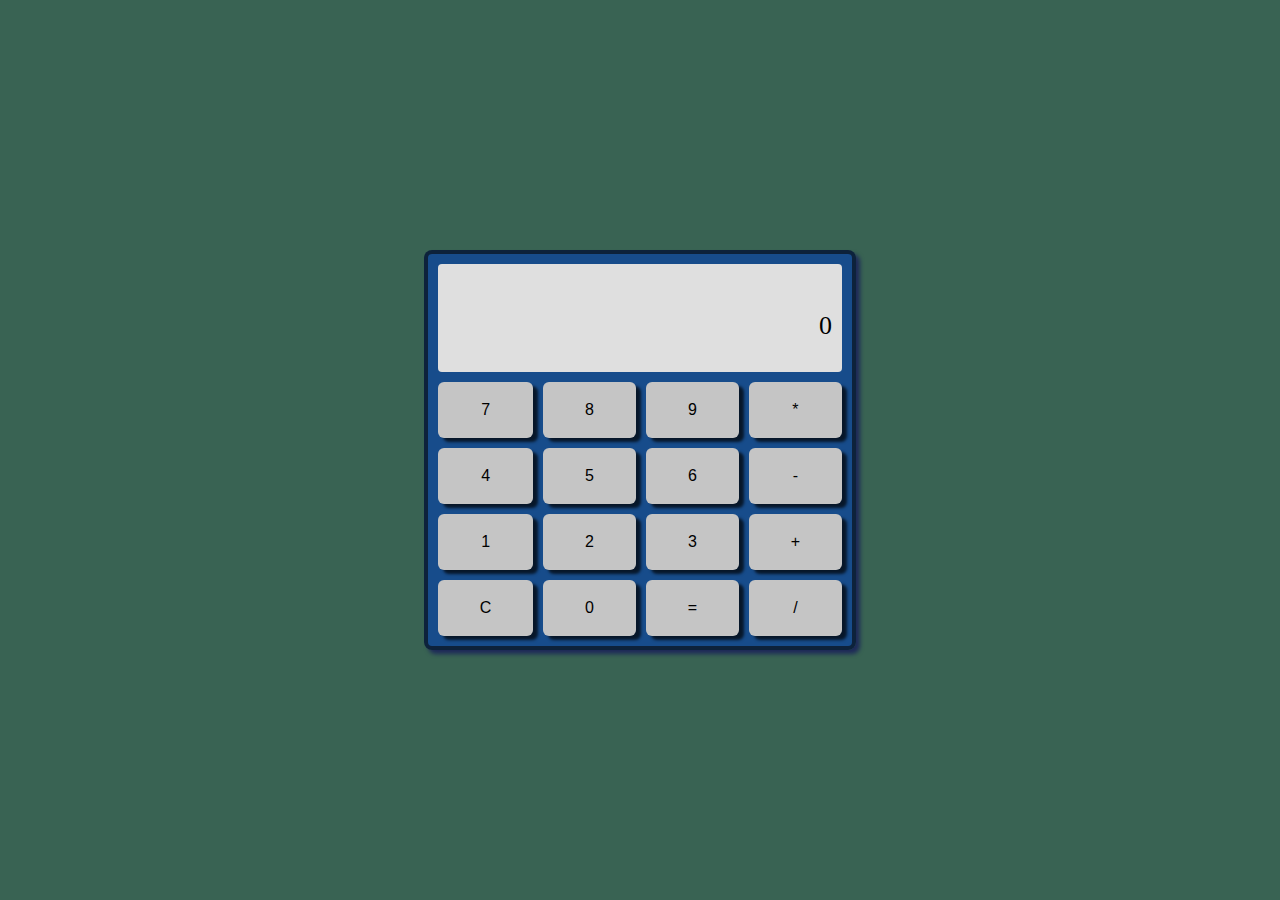
<file: Calculadora/index.html>
<!DOCTYPE html>
<html lang="es">
<head>
    <meta charset="UTF-8">
    <meta http-equiv="X-UA-Compatible" content="IE=edge">
    <meta name="viewport" content="width=device-width, initial-scale=1.0">
    <link rel="stylesheet" href="estilos.css">
    <title>Calculadora</title>
</head>
<body>
    <main class="contenedor">

        <div class="calculadora">
  
            <div id="pantalla">
          
                <div class="ubicar">
          <!-- El texto que se visualiza por pantalla -->
                   <p id="anterior-valor"></p>
                   <p id="actual-valor">0</p>
          
                </div>
          
            </div>
     
     <!-- Sección de botones -->
     <div id="btn-9"><button id="b9" class="btn btn-num">9</button></div>
     <div id="btn-8"><button id="b8" class="btn btn-num">8</button></div>
     <div id="btn-7"><button id="b7" class="btn btn-num">7</button></div>
     <div id="btn-6"><button id="b6" class="btn btn-num">6</button></div>
     <div id="btn-5"><button id="b5" class="btn btn-num">5</button></div>
     <div id="btn-4"><button id="b4" class="btn btn-num">4</button></div>
     <div id="btn-3"><button id="b3" class="btn btn-num">3</button></div>
     <div id="btn-2"><button id="b2" class="btn btn-num">2</button></div>
     <div id="btn-1"><button id="b1" class="btn btn-num">1</button></div>
     <div id="btn-0"><button id="b0" class="btn btn-num">0</button></div>
     <div id="btn-igual"><button class="btn btn-concatenarAnterior">=</button></div>
     <div id="btn-suma"><button class="btn btn-concatenarAnterior">+</button></div>
     <div id="btn-resta"><button class="btn btn-concatenarAnterior">-</button></div>
     <div id="btn-multiplica"><button class="btn btn-concatenarAnterior">*</button></div>
     <div id="btn-c"><button class="btn btn-concatenarAnterior">C</button></div>
     <div id="btn-divide"><button class="btn btn-concatenarAnterior">/</button></div>
     
    </div>
 
<script src="jquery-3.6.0.js"></script>
<script src="codigo.js"></script>
    </main>
</body>
</html>
</file>
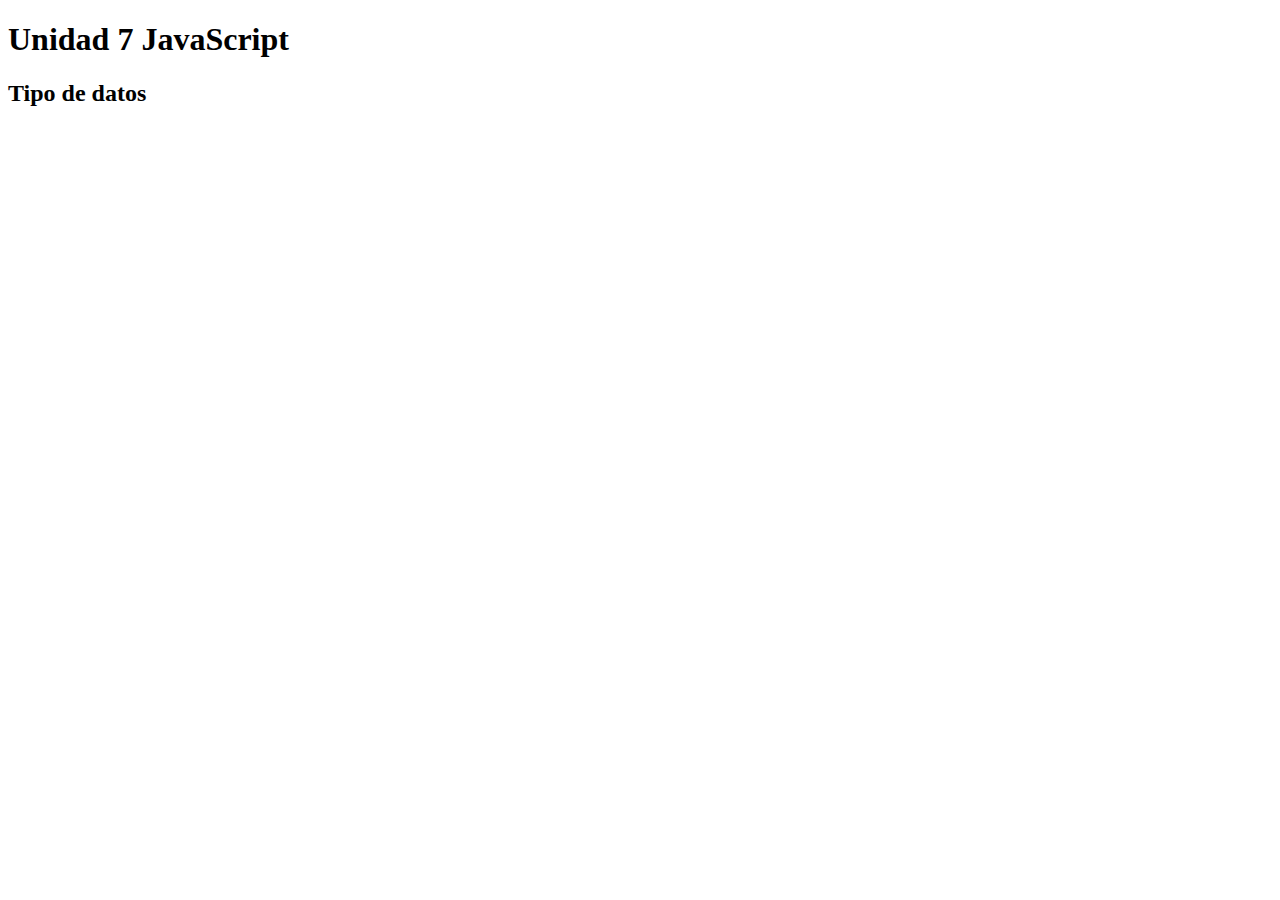
<file: nexos/nexo1.html>
<!DOCTYPE html>
<html lang="es">
<head>
    <meta charset="UTF-8">
    <title>Unidad 7 JavaScript</title>
</head>
<body>
    <h1>Unidad 7 JavaScript</h1>
    <h2>Tipo de datos</h2>
<script src="js/script01.js"></script>
    
    
</body>
</html>
</file>
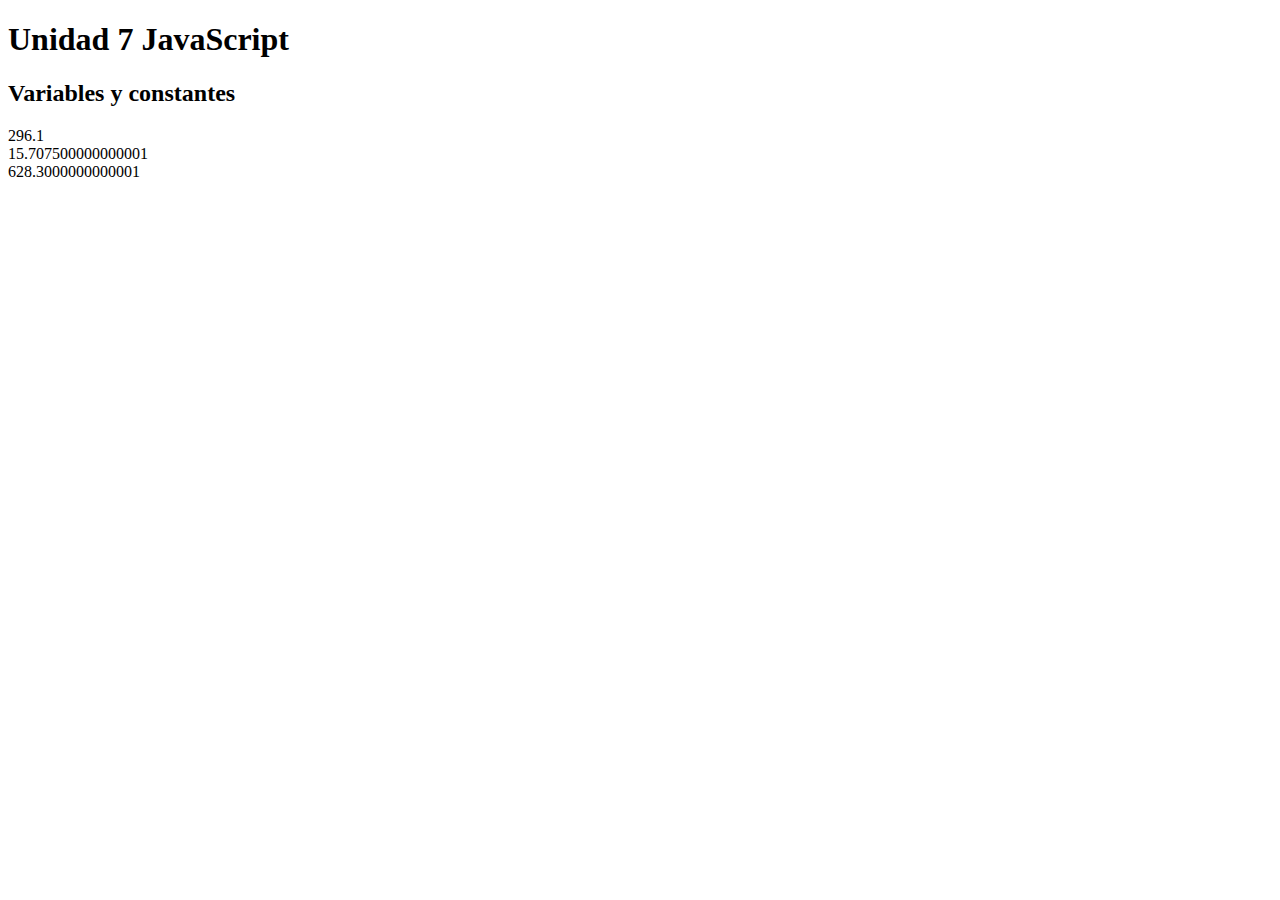
<file: nexos/nexo2.html>
<!DOCTYPE html>
<html lang="es">
<head>
    <meta charset="UTF-8">
    <title>Unidad 7 JavaScript</title>
</head>
<body>
    <h1>Unidad 7 JavaScript</h1>
    <h2>Variables y constantes</h2>
<script src="js/script02.js"></script>
    
    
</body>
</html>
</file>
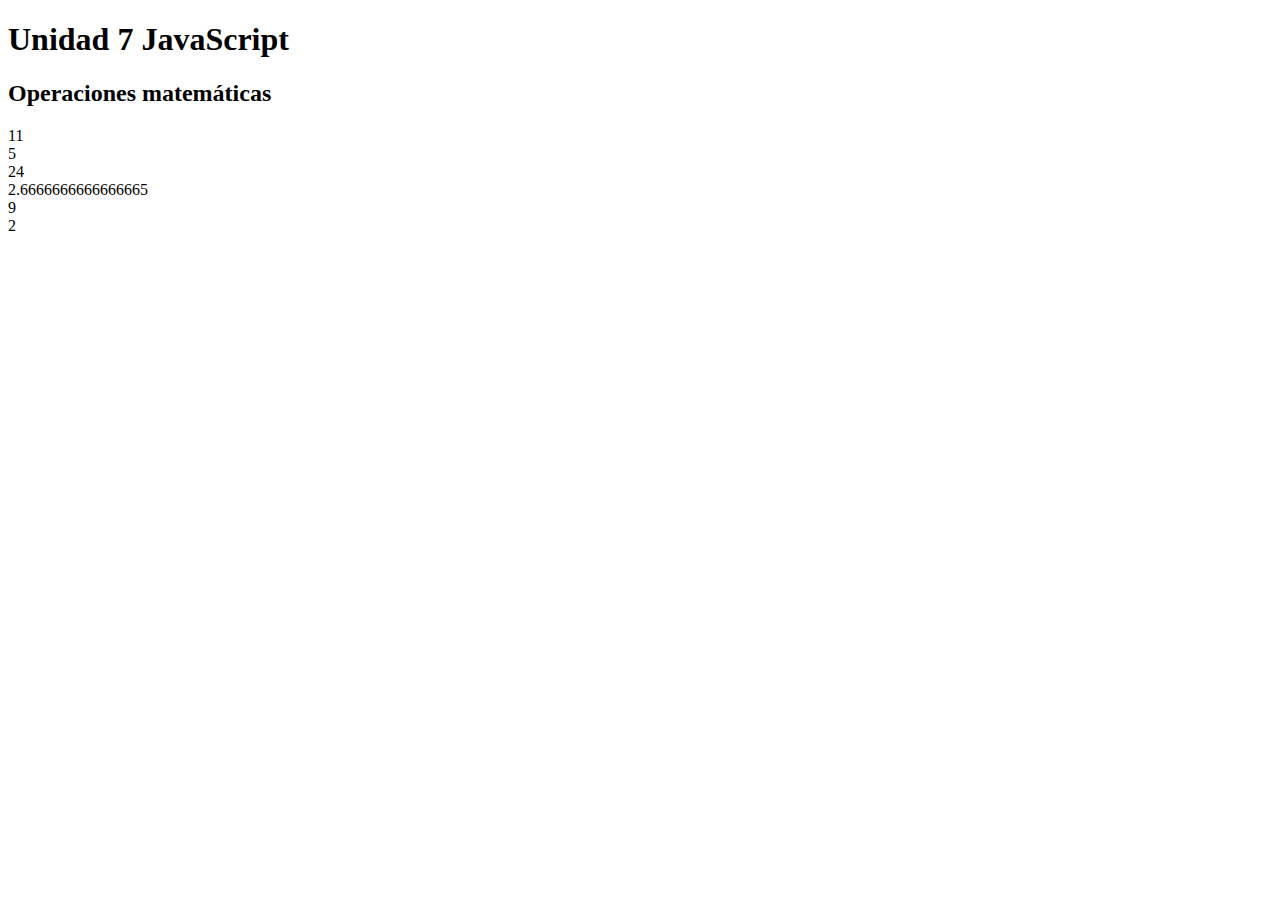
<file: nexos/nexo3.html>
<!DOCTYPE html>
<html lang="es">
<head>
    <meta charset="UTF-8">
    <title>Unidad 7 JavaScript</title>
</head>
<body>
    <h1>Unidad 7 JavaScript</h1>
    <h2>Operaciones matemáticas</h2>
<script src="js/script03.js"></script>
    
    
</body>
</html>
</file>
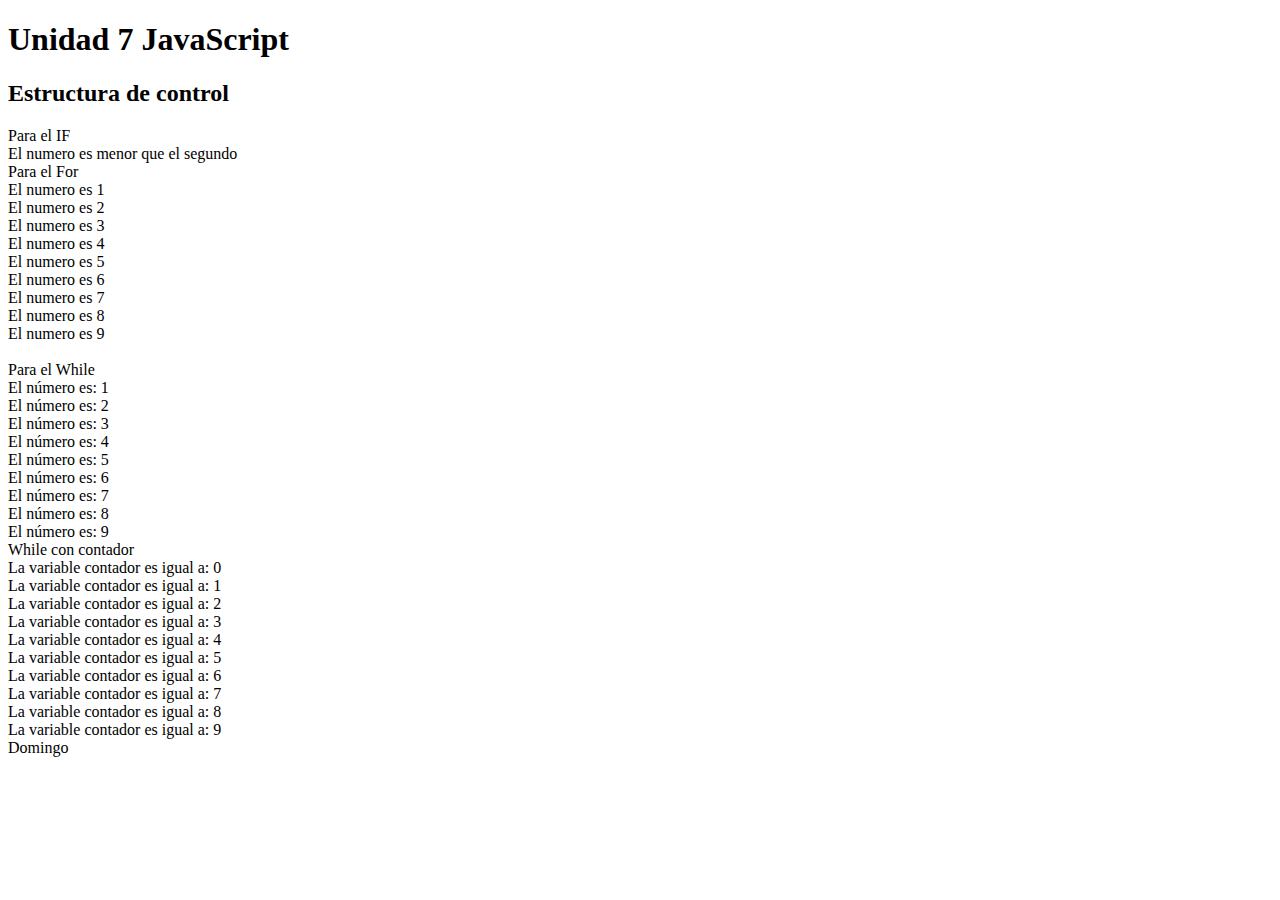
<file: nexos/nexo4.html>
<!DOCTYPE html>
<html lang="es">
<head>
    <meta charset="UTF-8">
    <title>Unidad 7 JavaScript</title>
</head>
<body>
    <h1>Unidad 7 JavaScript</h1>
    <h2>Estructura de control</h2>
<script src="js/script04.js"></script>
<!--pag 26-->
    
</body>
</html>
</file>
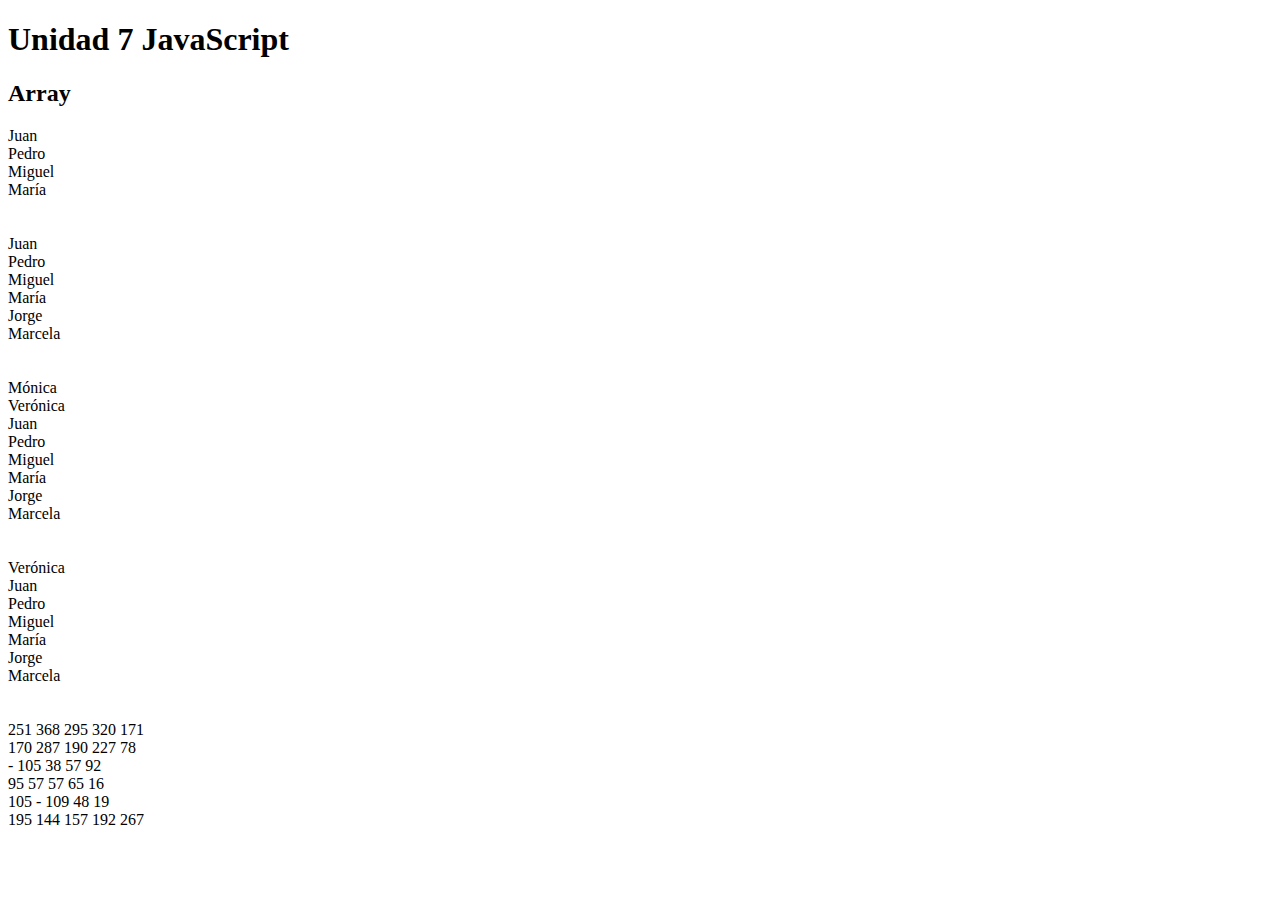
<file: nexos/nexo5.html>
<!DOCTYPE html>
<html lang="es">
<head>
    <meta charset="UTF-8">
    <title>Unidad 7 JavaScript</title>
</head>
<body>
    <h1>Unidad 7 JavaScript</h1>
    <h2>Array</h2>
<script src="js/script05.js"></script>
<!--pag 27-->
    
</body>
</html>
</file>
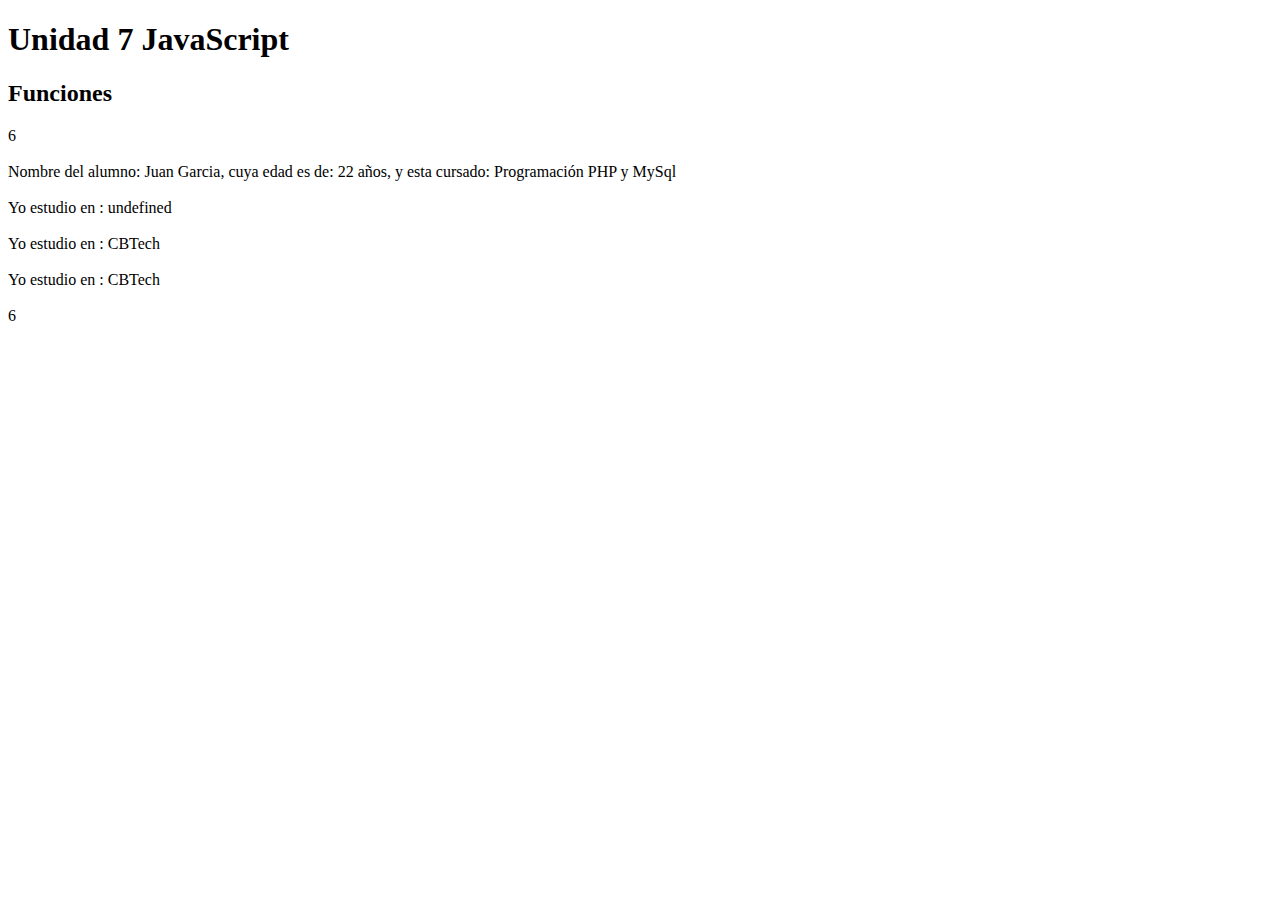
<file: nexos/nexo6.html>
<!DOCTYPE html>
<html lang="es">
<head>
    <meta charset="UTF-8">
    <title>Unidad 7 JavaScript</title>
</head>
<body>
    <h1>Unidad 7 JavaScript</h1>
    <h2>Funciones</h2>
<script src="js/script06.js"></script>
<!--pag 33-->
    
</body>
</html>
</file>
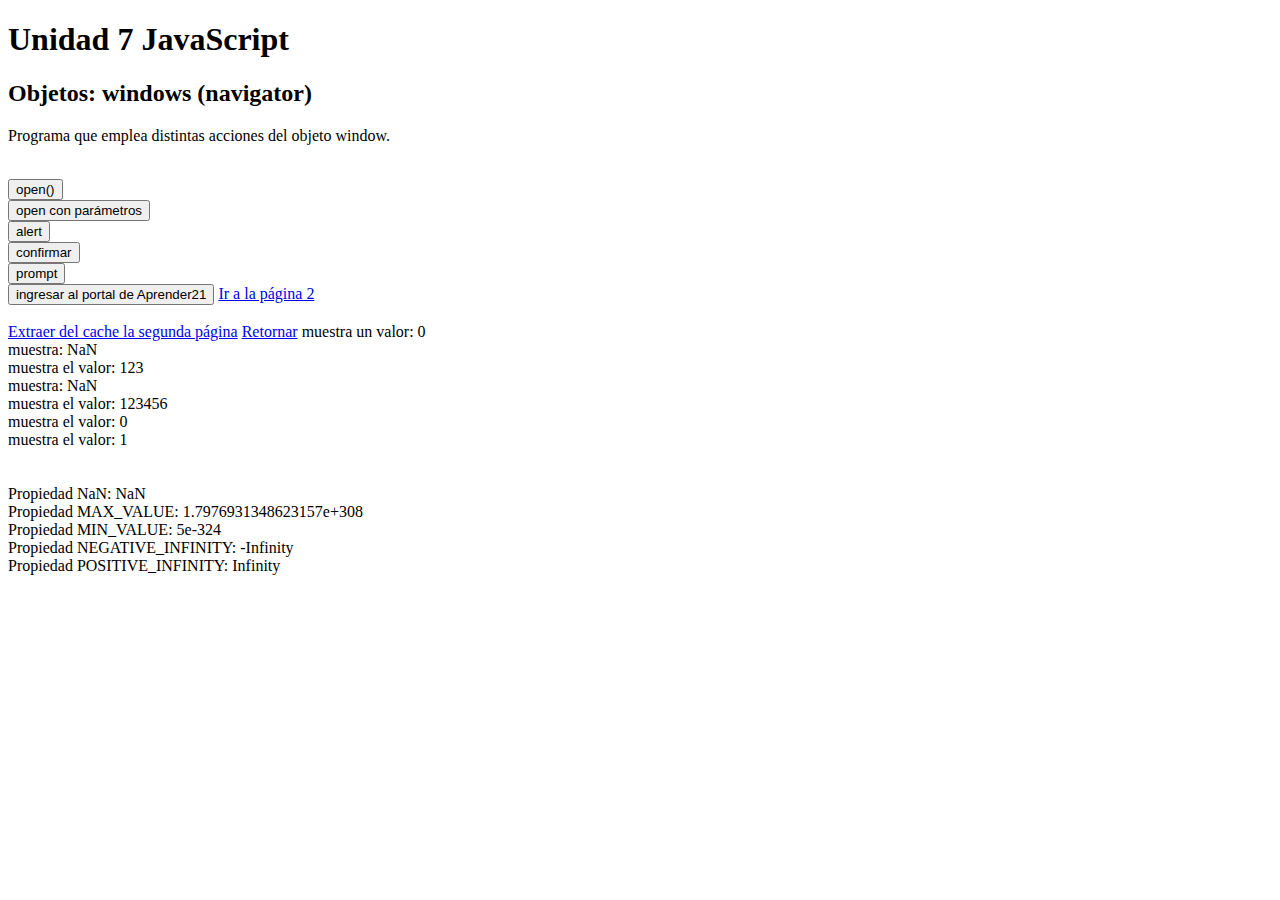
<file: nexos/nexo7.html>
<!DOCTYPE html>
<html lang="es">
<head>
    <meta charset="UTF-8">
    <title>Unidad 7 JavaScript</title>
</head>
<body>
    <h1>Unidad 7 JavaScript</h1>
    <h2>Objetos: windows (navigator)</h2>
<!--pag 36-->
<div id="reloj"/>
<!-- distintas acciones del objeto window -->
<p>Programa que emplea distintas acciones del objeto window.</p>
<form >
    <br>
    <input type="button" value="open()" onclick="abrir()">
    <br>
    <input type="button" value="open con parámetros" onclick="abrirParametros()">
    <br>
    <input type="button" value="alert" onclick="mostrarAlerta()">
    <br>
    <input type="button" value="confirmar" onclick="confirmar()">
    <br>
    <input type="button" value="prompt" onclick="cargarCadena()">
</form>
<!-- Propiedad history del objeto window -->

<button onclick="validarEntrada()">ingresar al portal de Aprender21</button>
<a href="pagina2.html">Ir a la página 2</a><!-- a modo de ejemplo pagina2.html -->
<br>
<br>
<a href="javascript: avanzar()">Extraer del cache la segunda página</a>
<a href="javascript: retornar()">Retornar</a>
<script src="js/script07.js"></script>
</body>
</html>
</file>
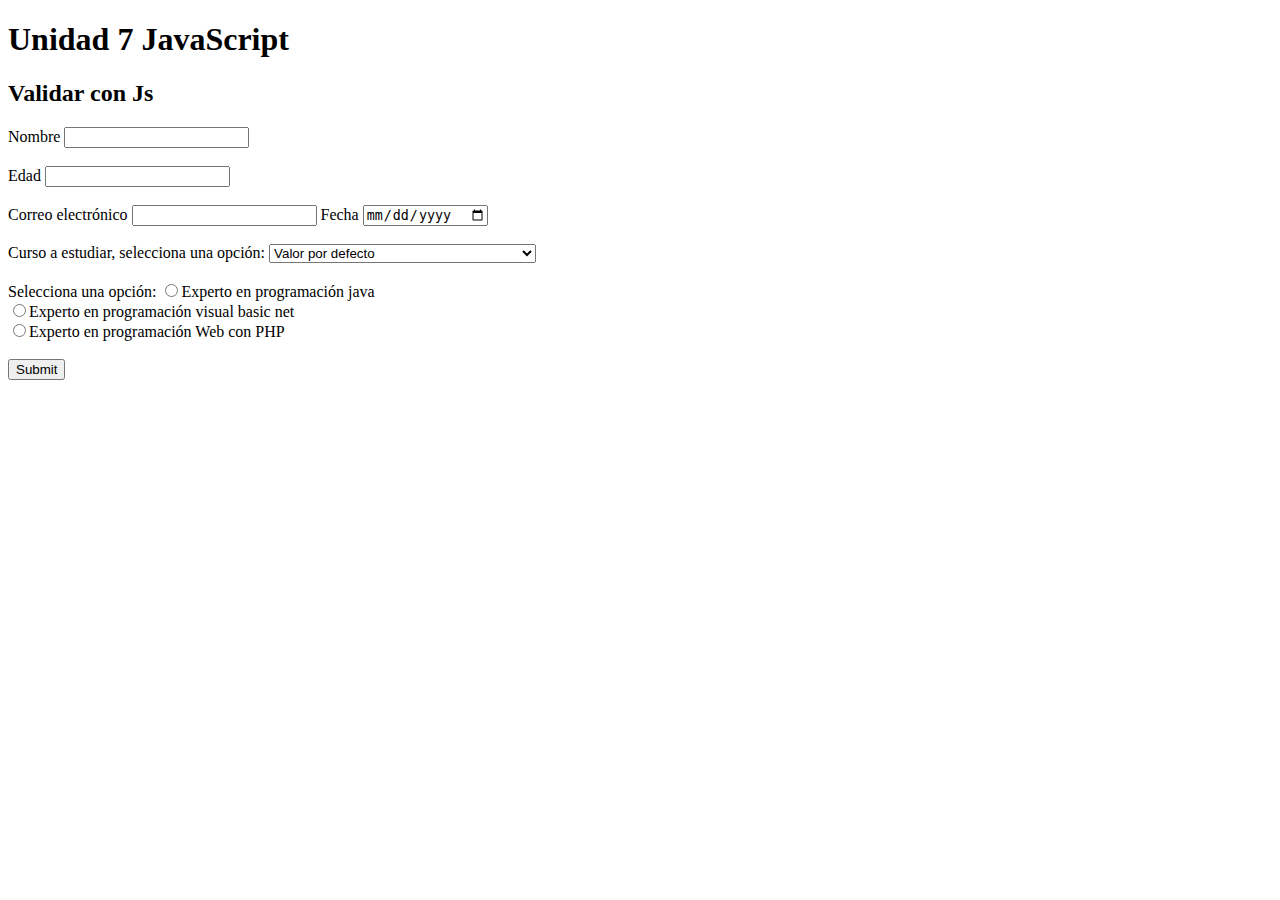
<file: nexos/validarFormulario.html>
<!DOCTYPE html>
<html lang="en">

<head>
    <meta charset="UTF-8" />
    <meta name="viewport" content="width=device-width, initial-scale=1.0" />
    <meta http-equiv="X-UA-Compatible" content="ie=edge" />
    <title>Document</title>
</head>

<body>
    <h1>Unidad 7 JavaScript</h1>
    <h2>Validar con Js</h2>
    <form action="" onsubmit="return validarFormulario()">
        <label for="nombre">
        <span>Nombre</span>
      </label>
        <input id="nombre" name="nombre" type="text" />
        <br /><br />
        <label for="edad">
        <span>Edad</span>
      </label>
        <input id="edad" name="edad" type="text" />
        <br /><br />
        <label for="correo">
        <span>Correo electrónico</span>
      </label>
        <input type="text" id="correo" name="correo" />
        <label for="fecha">
        <span>Fecha</span>
      </label>
        <input type="date" id="fecha" name="fecha" />
        <br /><br />
        <label for="selector">
        <span>Curso a estudiar, selecciona una opción:</span>
      </label>
        <select name="selector" id="selector">
        <option value="">Valor por defecto</option>
        <option value="1">Experto en programación java</option>
        <option value="2">Experto en programación visual basic net</option>
        <option value="3">Experto en programación Web con PHP</option>
      </select>
        <br /><br />
        <label for="radioButton">
        <span>Selecciona una opción:</span>
      </label>
        <input type="radio" id="radioButton" name="radioButton" />Experto en programación java<br />
        <input type="radio" id="radioButton" name="radioButton" />Experto en programación visual basic net<br />
        <input type="radio" id="radioButton" name="radioButton" />Experto en programación Web con PHP<br /><br />
        <input type="submit" value="Submit" />
    </form>
    <script src="js/validar.js"></script>
</body>

</html>
</file>
<file: Calculadora/estilos.css>
* {
    margin: 0;
    padding: 0;
    box-sizing: border-box;
}
body{
height: 100vh;
background: rgb(57, 99, 83);
}

.contenedor{
    width: 100%;
    height: 100%;
    display: flex;
    justify-content: center;
    align-items: center;
}

.ubicar{
    height: 100%;
    display: flex;
    align-items: center;
    flex-direction: column;
    padding: 0;
    margin: 0;
    
}

#actual-valor {
    width: 100%;
    height: 50%;
    text-align: right;
    font-size: 26px;
    padding-top: 15px;
    padding-right: 10px;
}
#anterior-valor{
    width: 100%;
    height: 30%;
    text-align: right;
    font-size: 22px;
    color: gray;
    padding-top: 15px;
    padding-right: 10px;
    padding-bottom: 10px;
    
}
#pantalla {
    max-width: 27rem;
    max-height: 35rem;
    text-align: center;
    background-color: #dfdfdf;
    border-radius: 4px;
    grid-area: pantalla;
}
.calculadora {
    width: 27rem;
    height: 25rem;
    padding: 10px;
    background-color: rgba(1, 62, 177, 0.6);
    border-radius: 8px;
    border: 4px solid rgba(7, 7, 7, 0.6);
    box-shadow: 4px 4px 4px rgba(12, 4, 92, 0.6);
    display: grid;
grid-template-areas: "pantalla          pantalla        pantalla        pantalla"
                     "btn-7             btn-8           btn-9           btn-multiplica"
                     "btn-4             btn-5           btn-6           btn-resta"
                     "btn-1             btn-2           btn-3           btn-suma"
                     "btn-c             btn-0           btn-igual       btn-divide"
                     ;

grid-gap: 10px;
}
.btn-concatenarAnterior:hover{
    background-color: rgb(4, 0, 226);
}
.btn-num:hover{
    background-color: rgb(117, 0, 226);
}

.btn {
    height: 100%;
    width: 100%;
    border: none;
    border-radius: 6px;
    font-size: 16px;
    cursor: pointer;
    transition: linear 0.1s;
    background-color: #c5c5c5;
    box-shadow:  5px 4px 3px rgba(0, 0, 0, 0.7);
}
#btn-multiplica{
    grid-area:btn-multiplica;
}
#btn-resta{
    grid-area:btn-resta;
}
#btn-igual{
    grid-area:btn-igual;
}
#btn-divide{
    grid-area:btn-divide;
}
#btn-c{
    grid-area:btn-c;
}
#btn-9 {
    grid-area: btn-9;
}

#btn-8 {
    grid-area: btn-8;
}

#btn-7 {
    grid-area: btn-7;
}

#btn-6 {
    grid-area: btn-6;
}

#btn-5 {
    grid-area: btn-5;
}

#btn-4 {
    grid-area: btn-4;
}

#btn-3 {
    grid-area: btn-3;
}

#btn-2 {
    grid-area: btn-2;
}

#btn-1 {
    grid-area: btn-1;
}

#btn-0 {
    grid-area: btn-0;
}
</file>
